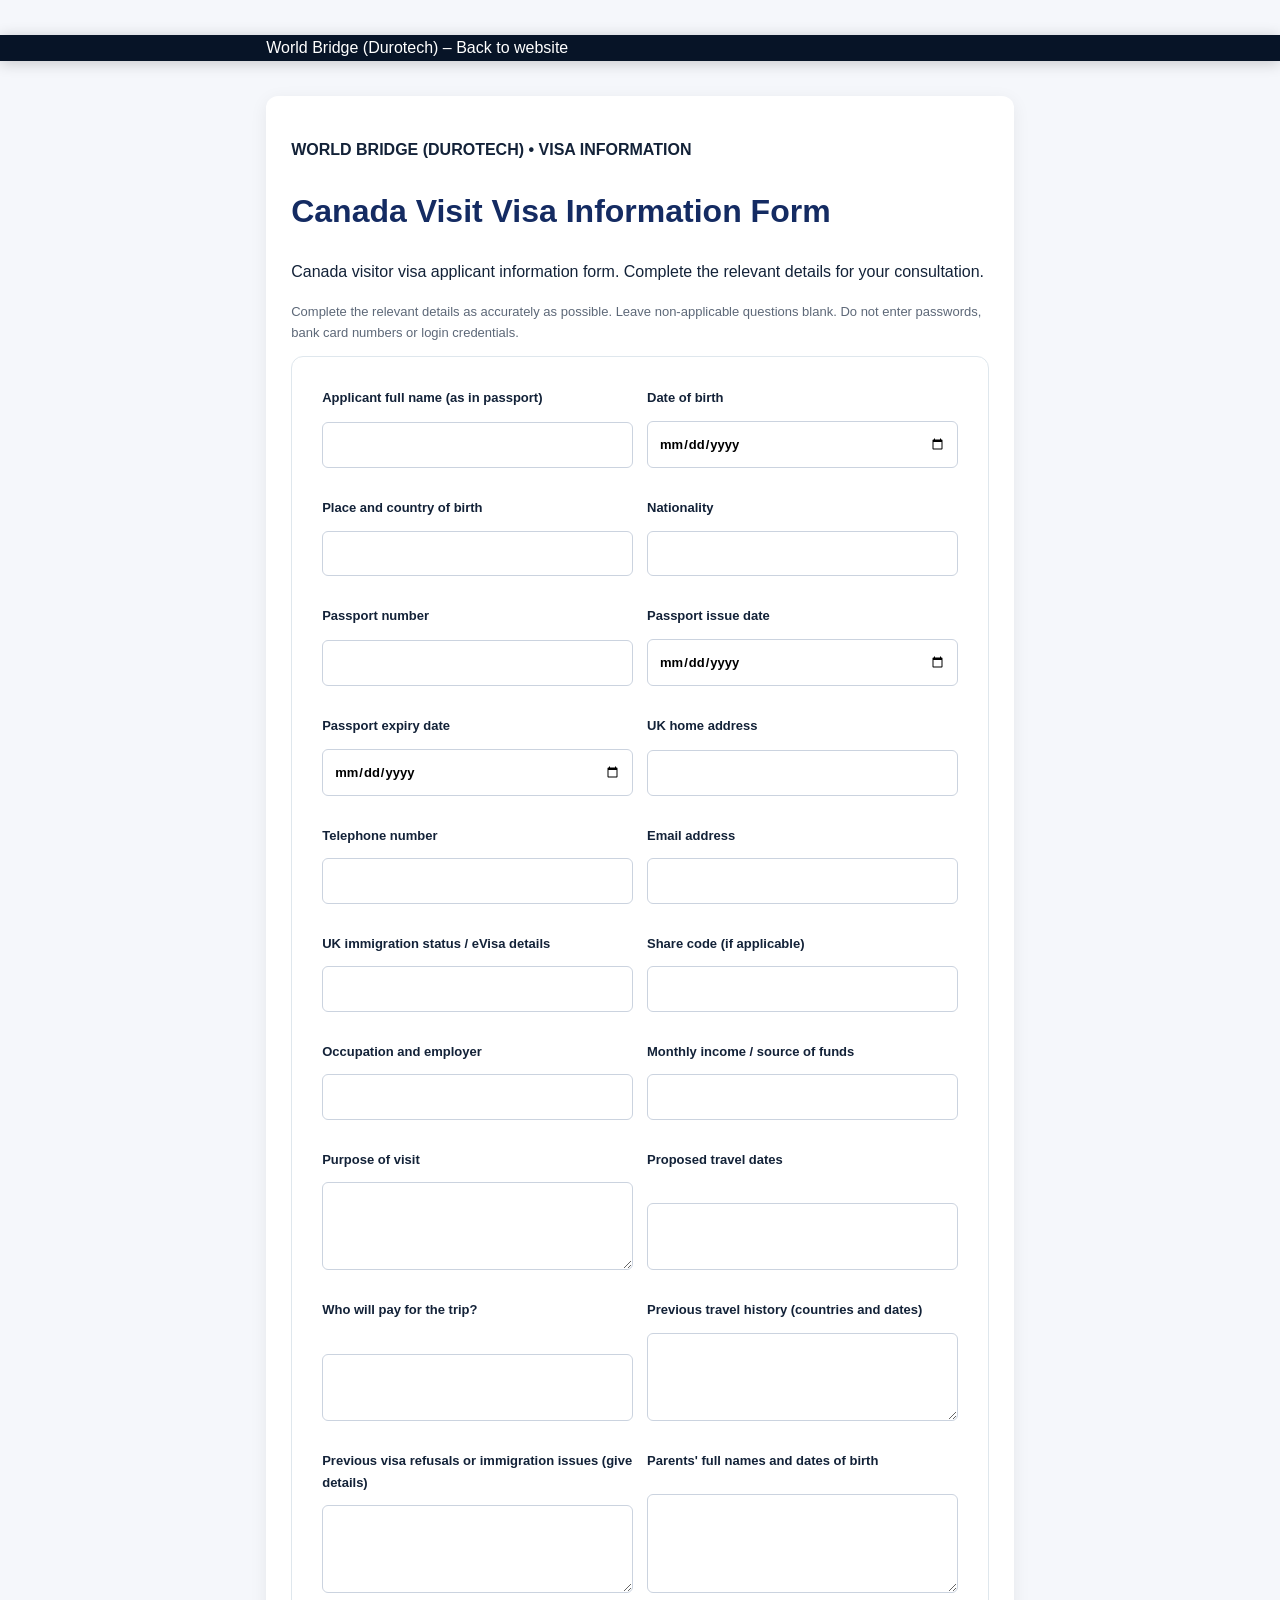
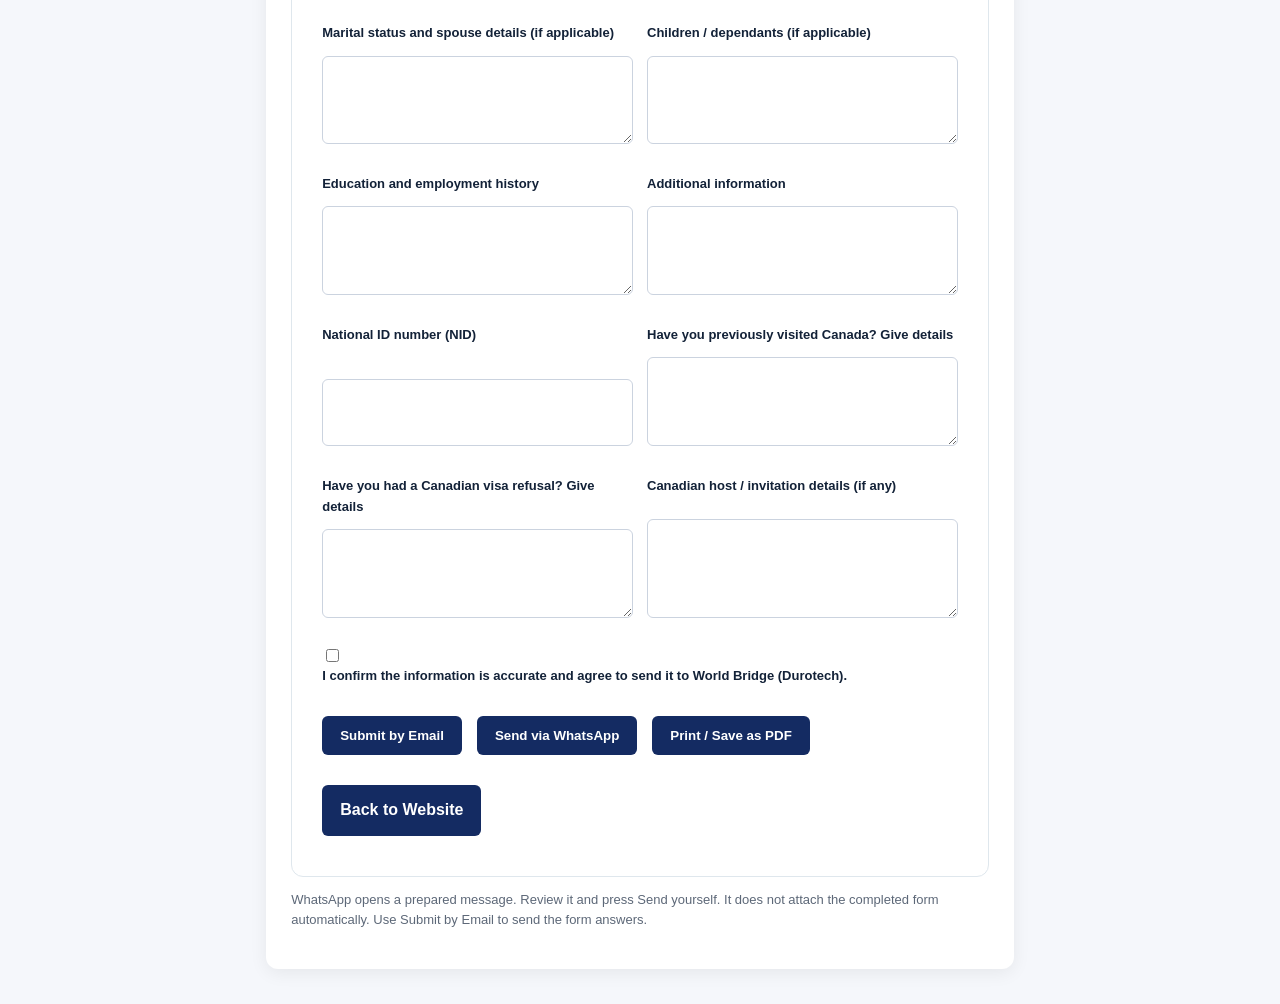
<file: forms/canada.html>
<!doctype html><html lang="en"><head><meta charset="utf-8"><meta name="viewport" content="width=device-width,initial-scale=1">
<title>Canada Visit Visa Information Form | World Bridge</title><link rel="stylesheet" href="../style.css"><style>
body{background:#f5f7fb}.form-wrap{max-width:850px;margin:35px auto;padding:0 4%}.form-card{background:#fff;padding:25px;border-radius:12px;box-shadow:0 4px 18px #0001}
.form-card h1{color:#142b62}.form-grid{display:grid;grid-template-columns:1fr 1fr;gap:14px}.form-grid label{display:grid;gap:6px;font-weight:600}.form-grid textarea{grid-column:1/-1}
input,textarea{width:100%;padding:11px;border:1px solid #cbd3df;border-radius:6px;font:inherit}.form-actions{display:flex;gap:10px;flex-wrap:wrap;margin-top:20px}
.btn{display:inline-block;padding:12px 18px;background:#142b62;color:white;border:0;border-radius:6px;text-decoration:none;cursor:pointer}.note{font-size:13px;color:#5d6878;line-height:1.6}
@media(max-width:650px){.form-grid{grid-template-columns:1fr}}@media print{header,.form-actions,.note{display:none!important}.form-wrap{margin:0;max-width:none}.form-card{box-shadow:none}}
</style></head><body><header><div class="form-wrap"><a href="../index.html">World Bridge (Durotech) – Back to website</a></div></header>
<main class="form-wrap"><div class="form-card"><p><b>WORLD BRIDGE (DUROTECH) • VISA INFORMATION</b></p><h1>Canada Visit Visa Information Form</h1><p>Canada visitor visa applicant information form. Complete the relevant details for your consultation.</p>
<p class="note">Complete the relevant details as accurately as possible. Leave non-applicable questions blank. Do not enter passwords, bank card numbers or login credentials.</p>
<form action="https://formsubmit.co/info@worldbridgevisa.com" method="POST"><input type="hidden" name="_subject" value="Canada Visit Visa Information Form - New client information">
<input type="hidden" name="captcha" value="true"><input type="hidden" name="_template" value="table"><div class="form-grid"><label>Applicant full name (as in passport)<input type="text" name="applicant_full_name_as_in_passport"></label>
<label>Date of birth<input type="date" name="date_of_birth"></label>
<label>Place and country of birth<input type="text" name="place_and_country_of_birth"></label>
<label>Nationality<input type="text" name="nationality"></label>
<label>Passport number<input type="text" name="passport_number"></label>
<label>Passport issue date<input type="date" name="passport_issue_date"></label>
<label>Passport expiry date<input type="date" name="passport_expiry_date"></label>
<label>UK home address<input type="text" name="uk_home_address"></label>
<label>Telephone number<input type="tel" name="telephone_number"></label>
<label>Email address<input type="email" name="email_address"></label>
<label>UK immigration status / eVisa details<input type="text" name="uk_immigration_status___evisa_details"></label>
<label>Share code (if applicable)<input type="text" name="share_code__if_applicable"></label>
<label>Occupation and employer<input type="text" name="occupation_and_employer"></label>
<label>Monthly income / source of funds<input type="text" name="monthly_income___source_of_funds"></label>
<label>Purpose of visit<textarea name="purpose_of_visit" rows="3"></textarea></label>
<label>Proposed travel dates<input type="text" name="proposed_travel_dates"></label>
<label>Who will pay for the trip?<input type="text" name="who_will_pay_for_the_trip"></label>
<label>Previous travel history (countries and dates)<textarea name="previous_travel_history__countries_and_dates" rows="3"></textarea></label>
<label>Previous visa refusals or immigration issues (give details)<textarea name="previous_visa_refusals_or_immigration_issues__give_details" rows="3"></textarea></label>
<label>Parents' full names and dates of birth<textarea name="parents__full_names_and_dates_of_birth" rows="3"></textarea></label>
<label>Marital status and spouse details (if applicable)<textarea name="marital_status_and_spouse_details__if_applicable" rows="3"></textarea></label>
<label>Children / dependants (if applicable)<textarea name="children__dependants_if_applicable" rows="3"></textarea></label>
<label>Education and employment history<textarea name="education_and_employment_history" rows="3"></textarea></label>
<label>Additional information<textarea name="additional_information" rows="3"></textarea></label>
<label>National ID number (NID)<input type="text" name="national_id_number__nid"></label>
<label>Have you previously visited Canada? Give details<textarea name="have_you_previously_visited_canada__give_details" rows="3"></textarea></label>
<label>Have you had a Canadian visa refusal? Give details<textarea name="have_you_had_a_canadian_visa_refusal__give_details" rows="3"></textarea></label>
<label>Canadian host / invitation details (if any)<textarea name="canadian_host__invitation_details_if_any" rows="3"></textarea></label></div>
<label style="display:block;margin-top:16px"><input type="checkbox" name="Consent" value="Confirmed" required style="width:auto"> I confirm the information is accurate and agree to send it to World Bridge (Durotech).</label>
<div class="form-actions"><button class="btn" type="submit">Submit by Email</button><button class="btn" type="button" onclick="sendWhatsApp()">Send via WhatsApp</button><button class="btn" type="button" onclick="window.print()">Print / Save as PDF</button><a class="btn" href="../index.html#visa">Back to Website</a></div></form>
<p class="note">WhatsApp opens a prepared message. Review it and press Send yourself. It does not attach the completed form automatically. Use Submit by Email to send the form answers.</p></div></main>
<script>function sendWhatsApp(){var n=document.querySelector('input[name="applicant_full_name_as_in_passport"]');var msg=encodeURIComponent("Hello World Bridge, I have completed the Canada Visit Visa Information Form. My name is: "+(n?n.value:""));window.open("https://wa.me/447467314642?text="+msg,"_blank");}</script></body></html>
</file>
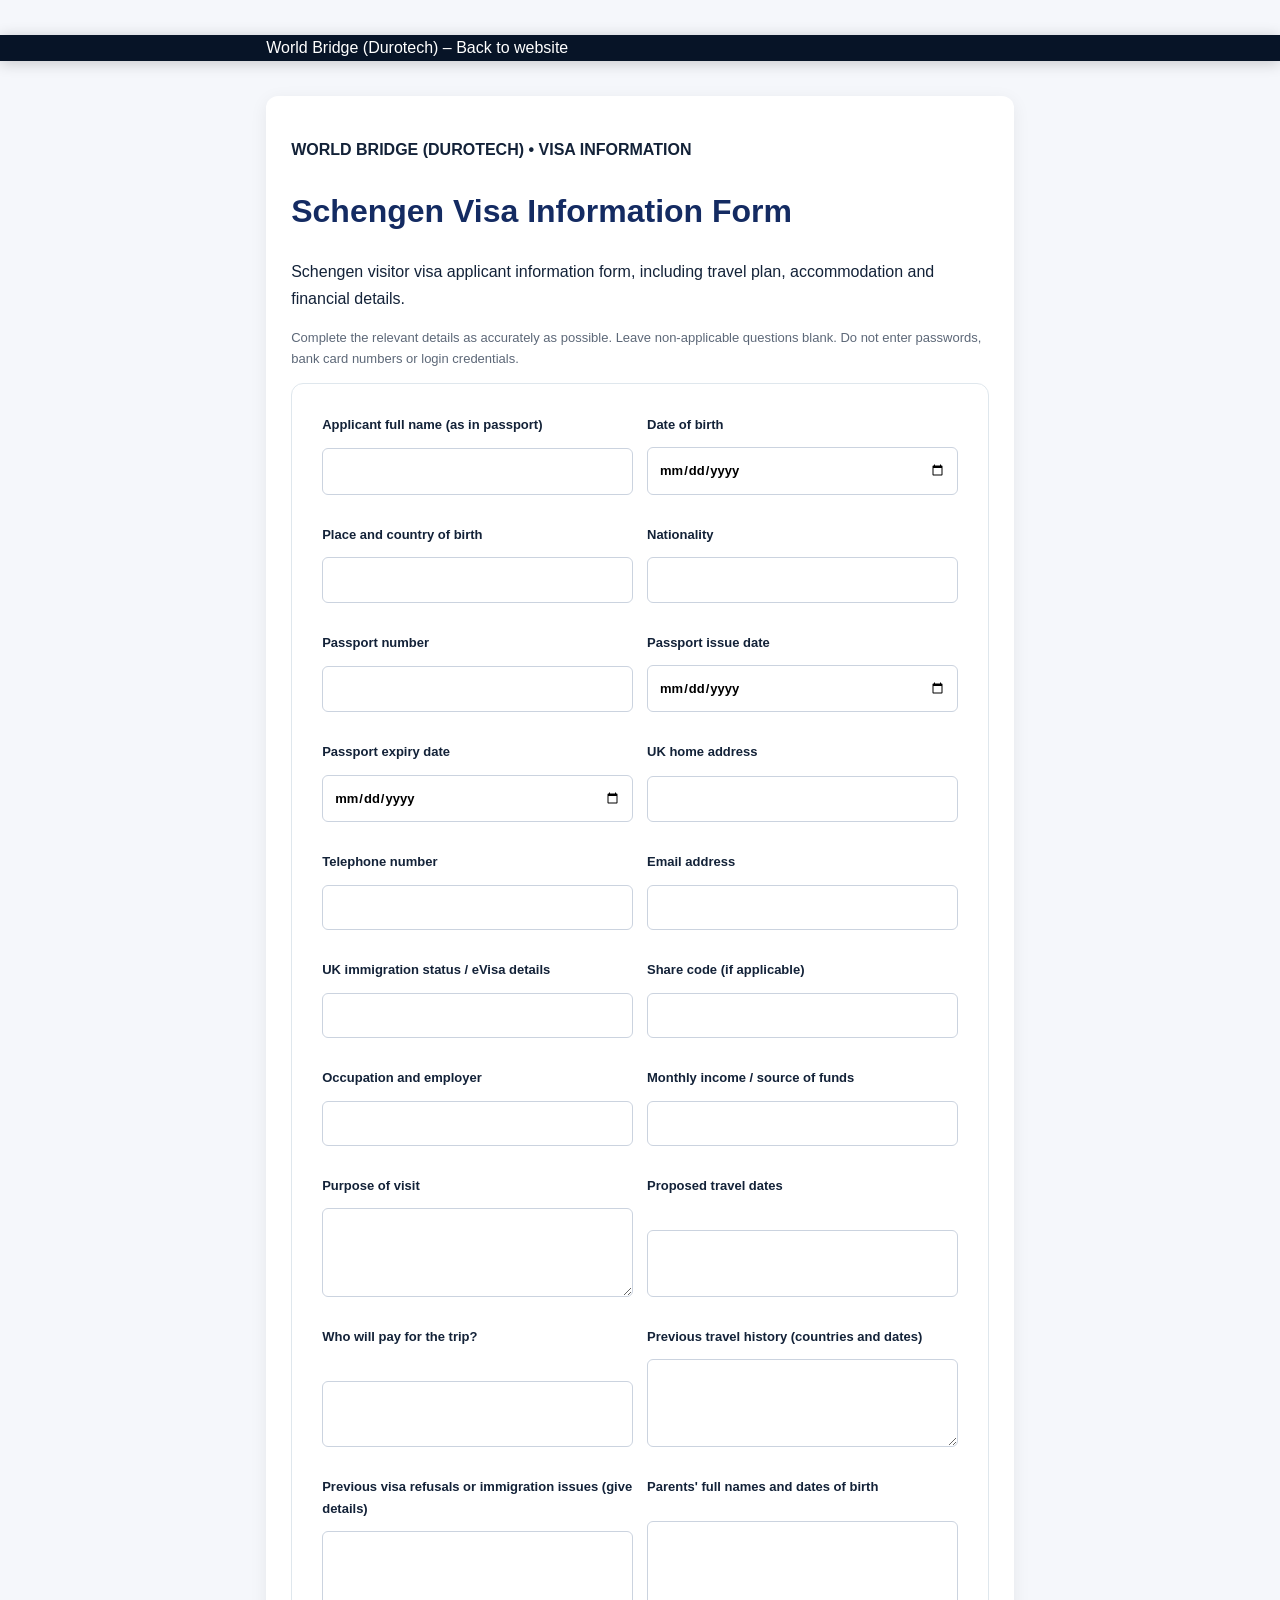
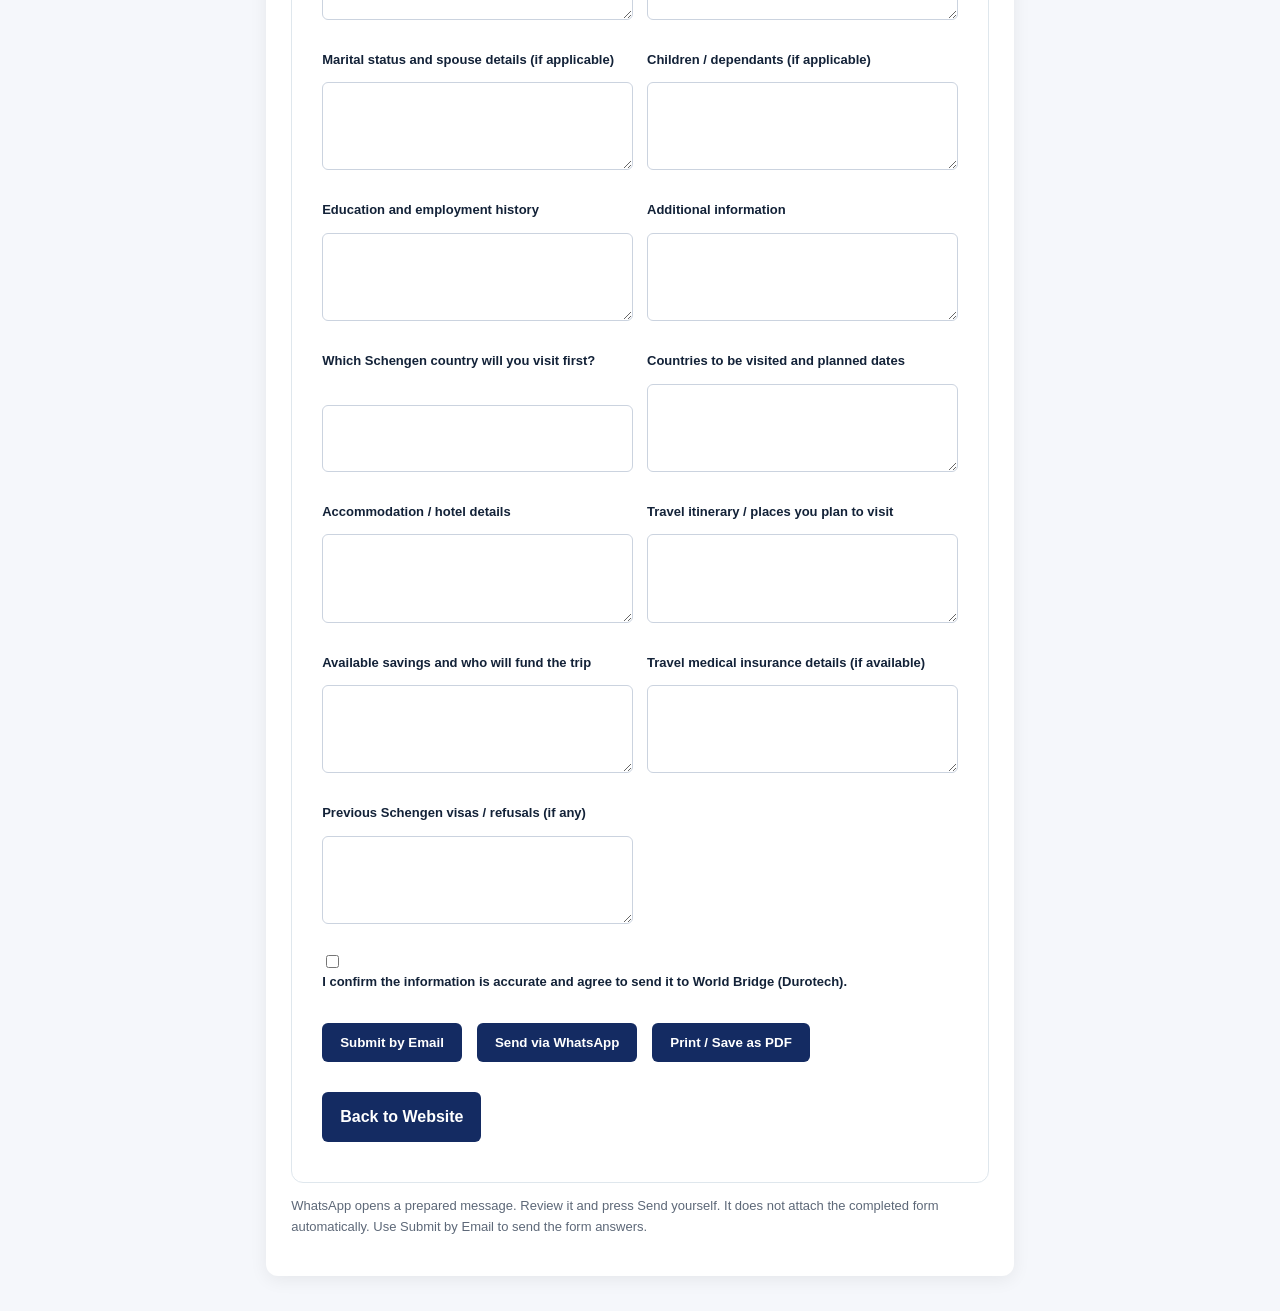
<file: forms/schengen.html>
<!doctype html><html lang="en"><head><meta charset="utf-8"><meta name="viewport" content="width=device-width,initial-scale=1">
<title>Schengen Visa Information Form | World Bridge</title><link rel="stylesheet" href="../style.css"><style>
body{background:#f5f7fb}.form-wrap{max-width:850px;margin:35px auto;padding:0 4%}.form-card{background:#fff;padding:25px;border-radius:12px;box-shadow:0 4px 18px #0001}
.form-card h1{color:#142b62}.form-grid{display:grid;grid-template-columns:1fr 1fr;gap:14px}.form-grid label{display:grid;gap:6px;font-weight:600}.form-grid textarea{grid-column:1/-1}
input,textarea{width:100%;padding:11px;border:1px solid #cbd3df;border-radius:6px;font:inherit}.form-actions{display:flex;gap:10px;flex-wrap:wrap;margin-top:20px}
.btn{display:inline-block;padding:12px 18px;background:#142b62;color:white;border:0;border-radius:6px;text-decoration:none;cursor:pointer}.note{font-size:13px;color:#5d6878;line-height:1.6}
@media(max-width:650px){.form-grid{grid-template-columns:1fr}}@media print{header,.form-actions,.note{display:none!important}.form-wrap{margin:0;max-width:none}.form-card{box-shadow:none}}
</style></head><body><header><div class="form-wrap"><a href="../index.html">World Bridge (Durotech) – Back to website</a></div></header>
<main class="form-wrap"><div class="form-card"><p><b>WORLD BRIDGE (DUROTECH) • VISA INFORMATION</b></p><h1>Schengen Visa Information Form</h1><p>Schengen visitor visa applicant information form, including travel plan, accommodation and financial details.</p>
<p class="note">Complete the relevant details as accurately as possible. Leave non-applicable questions blank. Do not enter passwords, bank card numbers or login credentials.</p>
<form action="https://formsubmit.co/info@worldbridgevisa.com" method="POST"><input type="hidden" name="_subject" value="Schengen Visa Information Form - New client information">
<input type="hidden" name="captcha" value="true"><input type="hidden" name="_template" value="table"><div class="form-grid"><label>Applicant full name (as in passport)<input type="text" name="applicant_full_name_as_in_passport"></label>
<label>Date of birth<input type="date" name="date_of_birth"></label>
<label>Place and country of birth<input type="text" name="place_and_country_of_birth"></label>
<label>Nationality<input type="text" name="nationality"></label>
<label>Passport number<input type="text" name="passport_number"></label>
<label>Passport issue date<input type="date" name="passport_issue_date"></label>
<label>Passport expiry date<input type="date" name="passport_expiry_date"></label>
<label>UK home address<input type="text" name="uk_home_address"></label>
<label>Telephone number<input type="tel" name="telephone_number"></label>
<label>Email address<input type="email" name="email_address"></label>
<label>UK immigration status / eVisa details<input type="text" name="uk_immigration_status___evisa_details"></label>
<label>Share code (if applicable)<input type="text" name="share_code__if_applicable"></label>
<label>Occupation and employer<input type="text" name="occupation_and_employer"></label>
<label>Monthly income / source of funds<input type="text" name="monthly_income___source_of_funds"></label>
<label>Purpose of visit<textarea name="purpose_of_visit" rows="3"></textarea></label>
<label>Proposed travel dates<input type="text" name="proposed_travel_dates"></label>
<label>Who will pay for the trip?<input type="text" name="who_will_pay_for_the_trip"></label>
<label>Previous travel history (countries and dates)<textarea name="previous_travel_history__countries_and_dates" rows="3"></textarea></label>
<label>Previous visa refusals or immigration issues (give details)<textarea name="previous_visa_refusals_or_immigration_issues__give_details" rows="3"></textarea></label>
<label>Parents' full names and dates of birth<textarea name="parents__full_names_and_dates_of_birth" rows="3"></textarea></label>
<label>Marital status and spouse details (if applicable)<textarea name="marital_status_and_spouse_details__if_applicable" rows="3"></textarea></label>
<label>Children / dependants (if applicable)<textarea name="children__dependants_if_applicable" rows="3"></textarea></label>
<label>Education and employment history<textarea name="education_and_employment_history" rows="3"></textarea></label>
<label>Additional information<textarea name="additional_information" rows="3"></textarea></label>
<label>Which Schengen country will you visit first?<input type="text" name="which_schengen_country_will_you_visit_first"></label>
<label>Countries to be visited and planned dates<textarea name="countries_to_be_visited_and_planned_dates" rows="3"></textarea></label>
<label>Accommodation / hotel details<textarea name="accommodation___hotel_details" rows="3"></textarea></label>
<label>Travel itinerary / places you plan to visit<textarea name="travel_itinerary___places_you_plan_to_visit" rows="3"></textarea></label>
<label>Available savings and who will fund the trip<textarea name="available_savings_and_who_will_fund_the_trip" rows="3"></textarea></label>
<label>Travel medical insurance details (if available)<textarea name="travel_medical_insurance_details__if_available" rows="3"></textarea></label>
<label>Previous Schengen visas / refusals (if any)<textarea name="previous_schengen_visas__refusals_if_any" rows="3"></textarea></label></div>
<label style="display:block;margin-top:16px"><input type="checkbox" name="Consent" value="Confirmed" required style="width:auto"> I confirm the information is accurate and agree to send it to World Bridge (Durotech).</label>
<div class="form-actions"><button class="btn" type="submit">Submit by Email</button><button class="btn" type="button" onclick="sendWhatsApp()">Send via WhatsApp</button><button class="btn" type="button" onclick="window.print()">Print / Save as PDF</button><a class="btn" href="../index.html#visa">Back to Website</a></div></form>
<p class="note">WhatsApp opens a prepared message. Review it and press Send yourself. It does not attach the completed form automatically. Use Submit by Email to send the form answers.</p></div></main>
<script>function sendWhatsApp(){var n=document.querySelector('input[name="applicant_full_name_as_in_passport"]');var msg=encodeURIComponent("Hello World Bridge, I have completed the Schengen Visa Information Form. My name is: "+(n?n.value:""));window.open("https://wa.me/447467314642?text="+msg,"_blank");}</script></body></html>
</file>
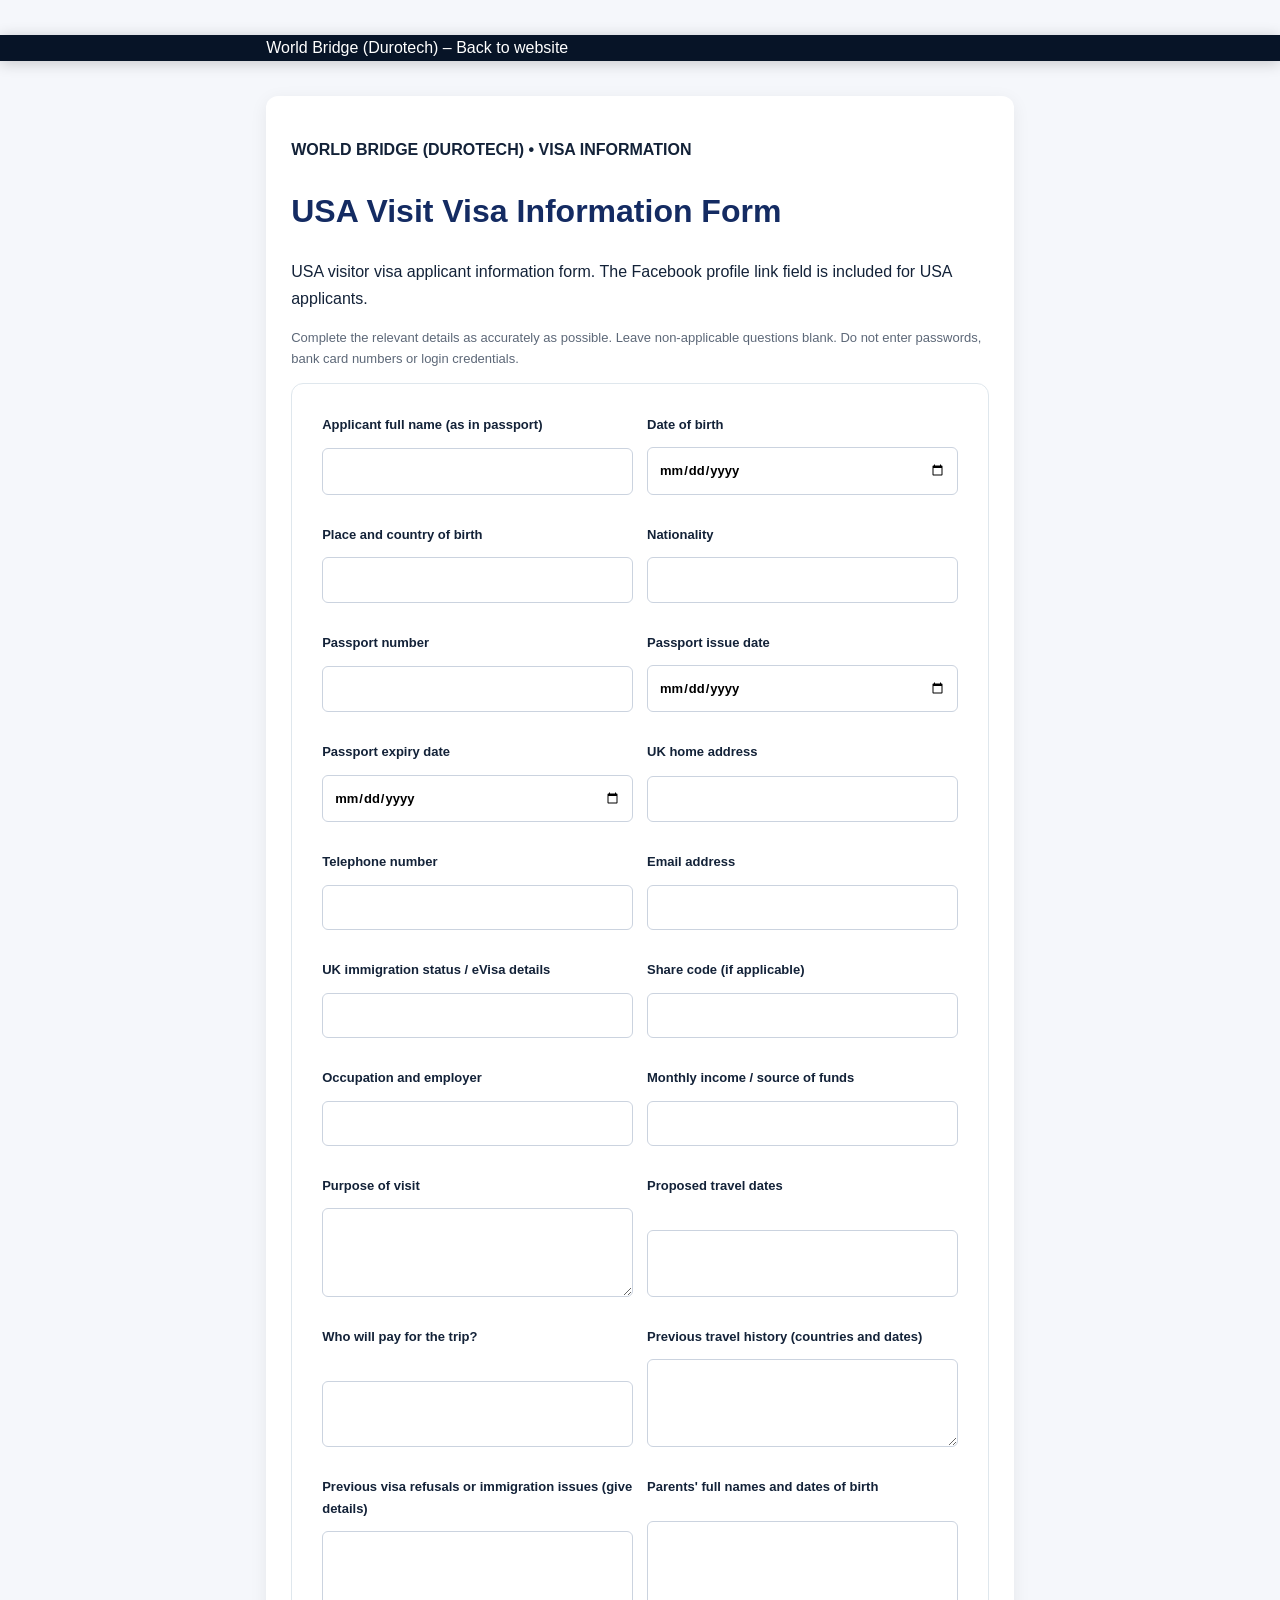
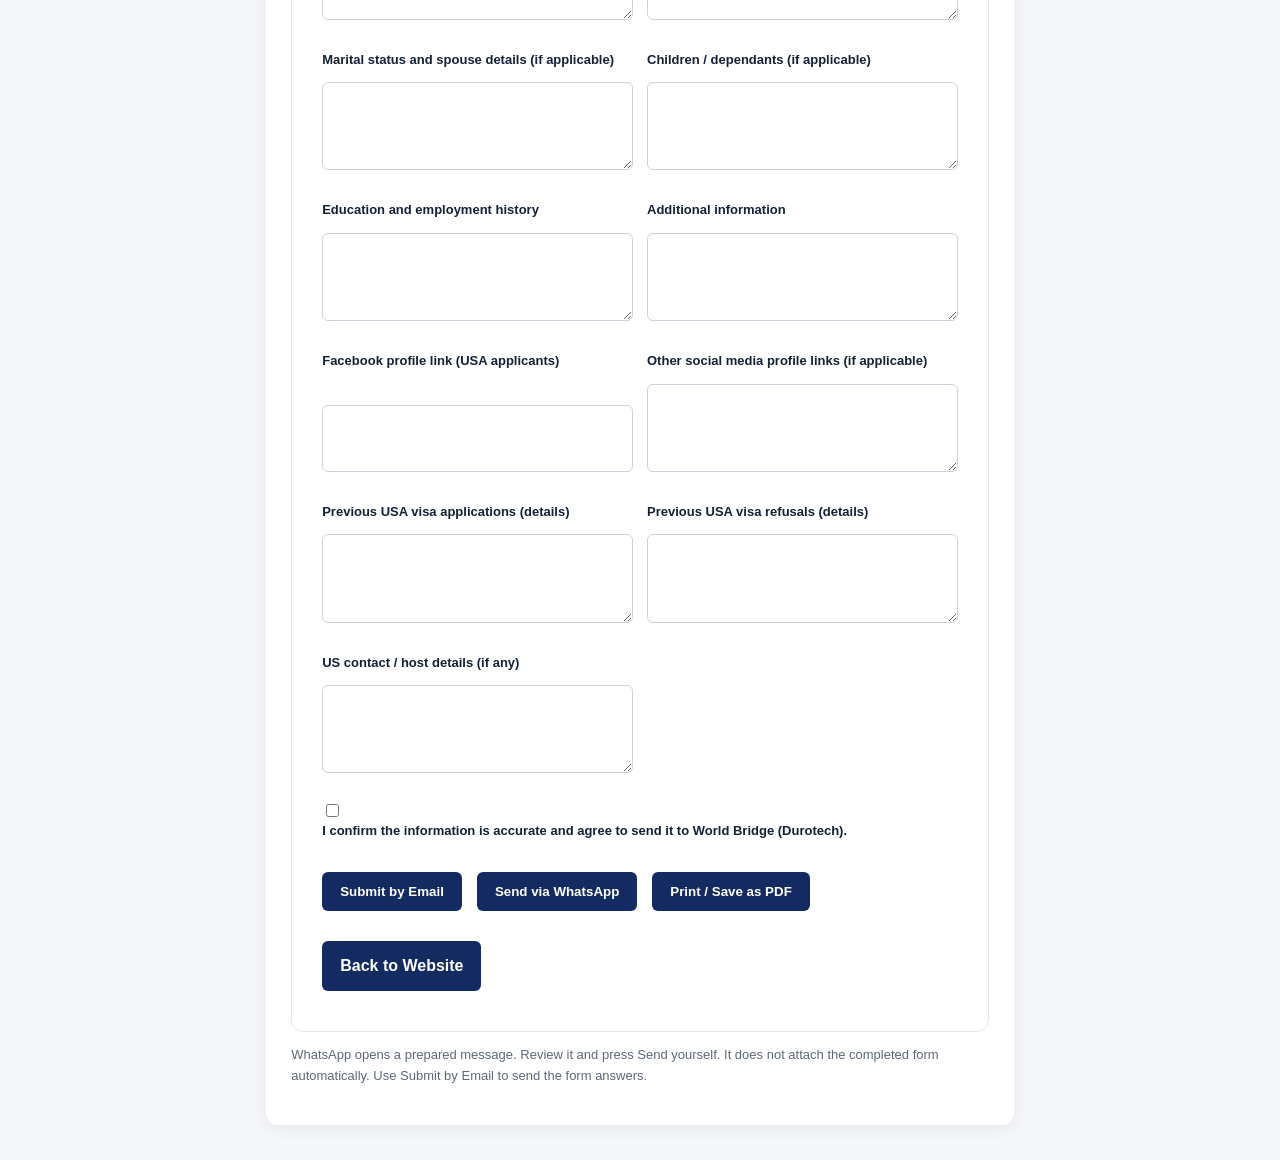
<file: forms/usa.html>
<!doctype html><html lang="en"><head><meta charset="utf-8"><meta name="viewport" content="width=device-width,initial-scale=1">
<title>USA Visit Visa Information Form | World Bridge</title><link rel="stylesheet" href="../style.css"><style>
body{background:#f5f7fb}.form-wrap{max-width:850px;margin:35px auto;padding:0 4%}.form-card{background:#fff;padding:25px;border-radius:12px;box-shadow:0 4px 18px #0001}
.form-card h1{color:#142b62}.form-grid{display:grid;grid-template-columns:1fr 1fr;gap:14px}.form-grid label{display:grid;gap:6px;font-weight:600}.form-grid textarea{grid-column:1/-1}
input,textarea{width:100%;padding:11px;border:1px solid #cbd3df;border-radius:6px;font:inherit}.form-actions{display:flex;gap:10px;flex-wrap:wrap;margin-top:20px}
.btn{display:inline-block;padding:12px 18px;background:#142b62;color:white;border:0;border-radius:6px;text-decoration:none;cursor:pointer}.note{font-size:13px;color:#5d6878;line-height:1.6}
@media(max-width:650px){.form-grid{grid-template-columns:1fr}}@media print{header,.form-actions,.note{display:none!important}.form-wrap{margin:0;max-width:none}.form-card{box-shadow:none}}
</style></head><body><header><div class="form-wrap"><a href="../index.html">World Bridge (Durotech) – Back to website</a></div></header>
<main class="form-wrap"><div class="form-card"><p><b>WORLD BRIDGE (DUROTECH) • VISA INFORMATION</b></p><h1>USA Visit Visa Information Form</h1><p>USA visitor visa applicant information form. The Facebook profile link field is included for USA applicants.</p>
<p class="note">Complete the relevant details as accurately as possible. Leave non-applicable questions blank. Do not enter passwords, bank card numbers or login credentials.</p>
<form action="https://formsubmit.co/info@worldbridgevisa.com" method="POST"><input type="hidden" name="_subject" value="USA Visit Visa Information Form - New client information">
<input type="hidden" name="captcha" value="true"><input type="hidden" name="_template" value="table"><div class="form-grid"><label>Applicant full name (as in passport)<input type="text" name="applicant_full_name_as_in_passport"></label>
<label>Date of birth<input type="date" name="date_of_birth"></label>
<label>Place and country of birth<input type="text" name="place_and_country_of_birth"></label>
<label>Nationality<input type="text" name="nationality"></label>
<label>Passport number<input type="text" name="passport_number"></label>
<label>Passport issue date<input type="date" name="passport_issue_date"></label>
<label>Passport expiry date<input type="date" name="passport_expiry_date"></label>
<label>UK home address<input type="text" name="uk_home_address"></label>
<label>Telephone number<input type="tel" name="telephone_number"></label>
<label>Email address<input type="email" name="email_address"></label>
<label>UK immigration status / eVisa details<input type="text" name="uk_immigration_status___evisa_details"></label>
<label>Share code (if applicable)<input type="text" name="share_code__if_applicable"></label>
<label>Occupation and employer<input type="text" name="occupation_and_employer"></label>
<label>Monthly income / source of funds<input type="text" name="monthly_income___source_of_funds"></label>
<label>Purpose of visit<textarea name="purpose_of_visit" rows="3"></textarea></label>
<label>Proposed travel dates<input type="text" name="proposed_travel_dates"></label>
<label>Who will pay for the trip?<input type="text" name="who_will_pay_for_the_trip"></label>
<label>Previous travel history (countries and dates)<textarea name="previous_travel_history__countries_and_dates" rows="3"></textarea></label>
<label>Previous visa refusals or immigration issues (give details)<textarea name="previous_visa_refusals_or_immigration_issues__give_details" rows="3"></textarea></label>
<label>Parents' full names and dates of birth<textarea name="parents__full_names_and_dates_of_birth" rows="3"></textarea></label>
<label>Marital status and spouse details (if applicable)<textarea name="marital_status_and_spouse_details__if_applicable" rows="3"></textarea></label>
<label>Children / dependants (if applicable)<textarea name="children__dependants_if_applicable" rows="3"></textarea></label>
<label>Education and employment history<textarea name="education_and_employment_history" rows="3"></textarea></label>
<label>Additional information<textarea name="additional_information" rows="3"></textarea></label>
<label>Facebook profile link (USA applicants)<input type="url" name="facebook_profile_link__usa_applicants"></label>
<label>Other social media profile links (if applicable)<textarea name="other_social_media_profile_links__if_applicable" rows="3"></textarea></label>
<label>Previous USA visa applications (details)<textarea name="previous_usa_visa_applications__details" rows="3"></textarea></label>
<label>Previous USA visa refusals (details)<textarea name="previous_usa_visa_refusals__details" rows="3"></textarea></label>
<label>US contact / host details (if any)<textarea name="us_contact__host_details_if_any" rows="3"></textarea></label></div>
<label style="display:block;margin-top:16px"><input type="checkbox" name="Consent" value="Confirmed" required style="width:auto"> I confirm the information is accurate and agree to send it to World Bridge (Durotech).</label>
<div class="form-actions"><button class="btn" type="submit">Submit by Email</button><button class="btn" type="button" onclick="sendWhatsApp()">Send via WhatsApp</button><button class="btn" type="button" onclick="window.print()">Print / Save as PDF</button><a class="btn" href="../index.html#visa">Back to Website</a></div></form>
<p class="note">WhatsApp opens a prepared message. Review it and press Send yourself. It does not attach the completed form automatically. Use Submit by Email to send the form answers.</p></div></main>
<script>function sendWhatsApp(){var n=document.querySelector('input[name="applicant_full_name_as_in_passport"]');var msg=encodeURIComponent("Hello World Bridge, I have completed the USA Visit Visa Information Form. My name is: "+(n?n.value:""));window.open("https://wa.me/447467314642?text="+msg,"_blank");}</script></body></html>
</file>
<file: style.css>
*{box-sizing:border-box}html{scroll-behavior:smooth}body{margin:0;font:16px/1.65 Arial,sans-serif;color:#132238}a{text-decoration:none;color:inherit}.wrap{width:92%;max-width:1160px;margin:auto}.two{display:grid;grid-template-columns:1fr 1fr;gap:65px;align-items:center}header{position:sticky;top:0;z-index:10;background:#071427;color:white;box-shadow:0 2px 15px #0003}.nav{min-height:74px;display:flex;align-items:center;gap:25px}.logo{display:flex;gap:10px;align-items:center;min-width:220px}.logo b{background:#18a875;padding:9px;border-radius:9px}.logo span{font-weight:800;letter-spacing:1px}.logo small{display:block;font-size:9px;color:#9db0c2;letter-spacing:2px}nav{display:flex;gap:17px;margin-left:auto;font-size:13px}nav a:hover{color:#5de0bd}.wa{background:#18a875;padding:9px 14px;border-radius:6px;font-weight:bold;font-size:13px}.hero{min-height:650px;display:flex;align-items:center;color:white;background:linear-gradient(100deg,#071427ef,#0b2c3bd9),url('https://images.unsplash.com/photo-1513635269975-59663e0ac1ad?auto=format&fit=crop&w=2000&q=85') center/cover}.hero-in{padding:85px 0}.eyebrow{font-size:12px;letter-spacing:2px;font-weight:800;color:#5de0bd}.dark{color:#147d6b}.hero h1{font-size:clamp(42px,6vw,74px);line-height:1.08;margin:15px 0}.hero em{font-style:normal;color:#5de0bd}.lead{max-width:650px;font-size:18px;color:#d8e4ec}.btn{display:inline-block;background:#18a875;color:white;border:0;padding:13px 20px;border-radius:7px;font-weight:800;margin:10px 5px 10px 0;cursor:pointer}.btn.alt{background:white;color:#102239}.btn.dark{background:#0b2037}.ticks{margin-top:25px;color:#d5e1e8;font-size:13px}.intro,.grey{background:#f3f7f8}.intro{padding:75px 0}.intro p:last-child,.heading>p{color:#607083}.section{padding:90px 0}.heading{display:grid;grid-template-columns:1fr 1fr;gap:50px;align-items:end;margin-bottom:40px}.heading h2,h2{font-size:clamp(30px,4vw,46px);line-height:1.15;margin:5px 0}.cards{display:grid;grid-template-columns:repeat(4,1fr);gap:18px}.cards article{padding:28px 23px;background:white;border:1px solid #e0e7ec;border-radius:12px;box-shadow:0 8px 25px #1022390b}.flag{font-size:36px}.cards h3{margin:10px 0}.cards p{color:#647487;font-size:14px}.cards a{color:#147d6b;font-weight:bold}.grey{padding:90px 0}.feature .photo{height:430px;border-radius:15px;background-size:cover;background-position:center}.students{background-image:url('https://images.unsplash.com/photo-1523240795612-9a054b0db644?auto=format&fit=crop&w=1200&q=85')}.work{background-image:url('https://images.unsplash.com/photo-1521737711867-e3b97375f902?auto=format&fit=crop&w=1200&q=85')}.feature ul{padding-left:20px}.feature li{margin:10px 0;font-weight:600}.about{padding:85px 0;background:#071427;color:white}.about p:last-child{color:#c7d4de}.contact p{color:#56687a}.contact a{color:#147d6b;font-weight:bold}form{background:white;padding:30px;border:1px solid #dfe7ed;border-radius:12px}label{display:block;font-weight:bold;font-size:13px;margin-bottom:15px}input,select,textarea{width:100%;display:block;margin-top:6px;padding:11px;border:1px solid #d3dde4;border-radius:6px;font:inherit}footer{background:#071427;color:#dbe4ec;padding:45px 0 15px}footer p{color:#8fa1b2}footer a{color:#5de0bd}footer>small{display:block;text-align:center;border-top:1px solid #ffffff18;padding-top:15px;margin-top:25px;color:#738497}@media(max-width:900px){nav{display:none}.two,.heading{grid-template-columns:1fr}.cards{grid-template-columns:1fr 1fr}.feature .photo{height:330px}}@media(max-width:600px){.cards{grid-template-columns:1fr}.hero h1{font-size:43px}.section,.grey{padding:60px 0}.logo{min-width:0}.wa{margin-left:auto}.two{gap:30px}}  
.logo img {
  width: 260px;
  height: auto;
  display: block;
}

@media (max-width: 700px) {
  .logo img {
    width: 200px;
  }
}
</file>
